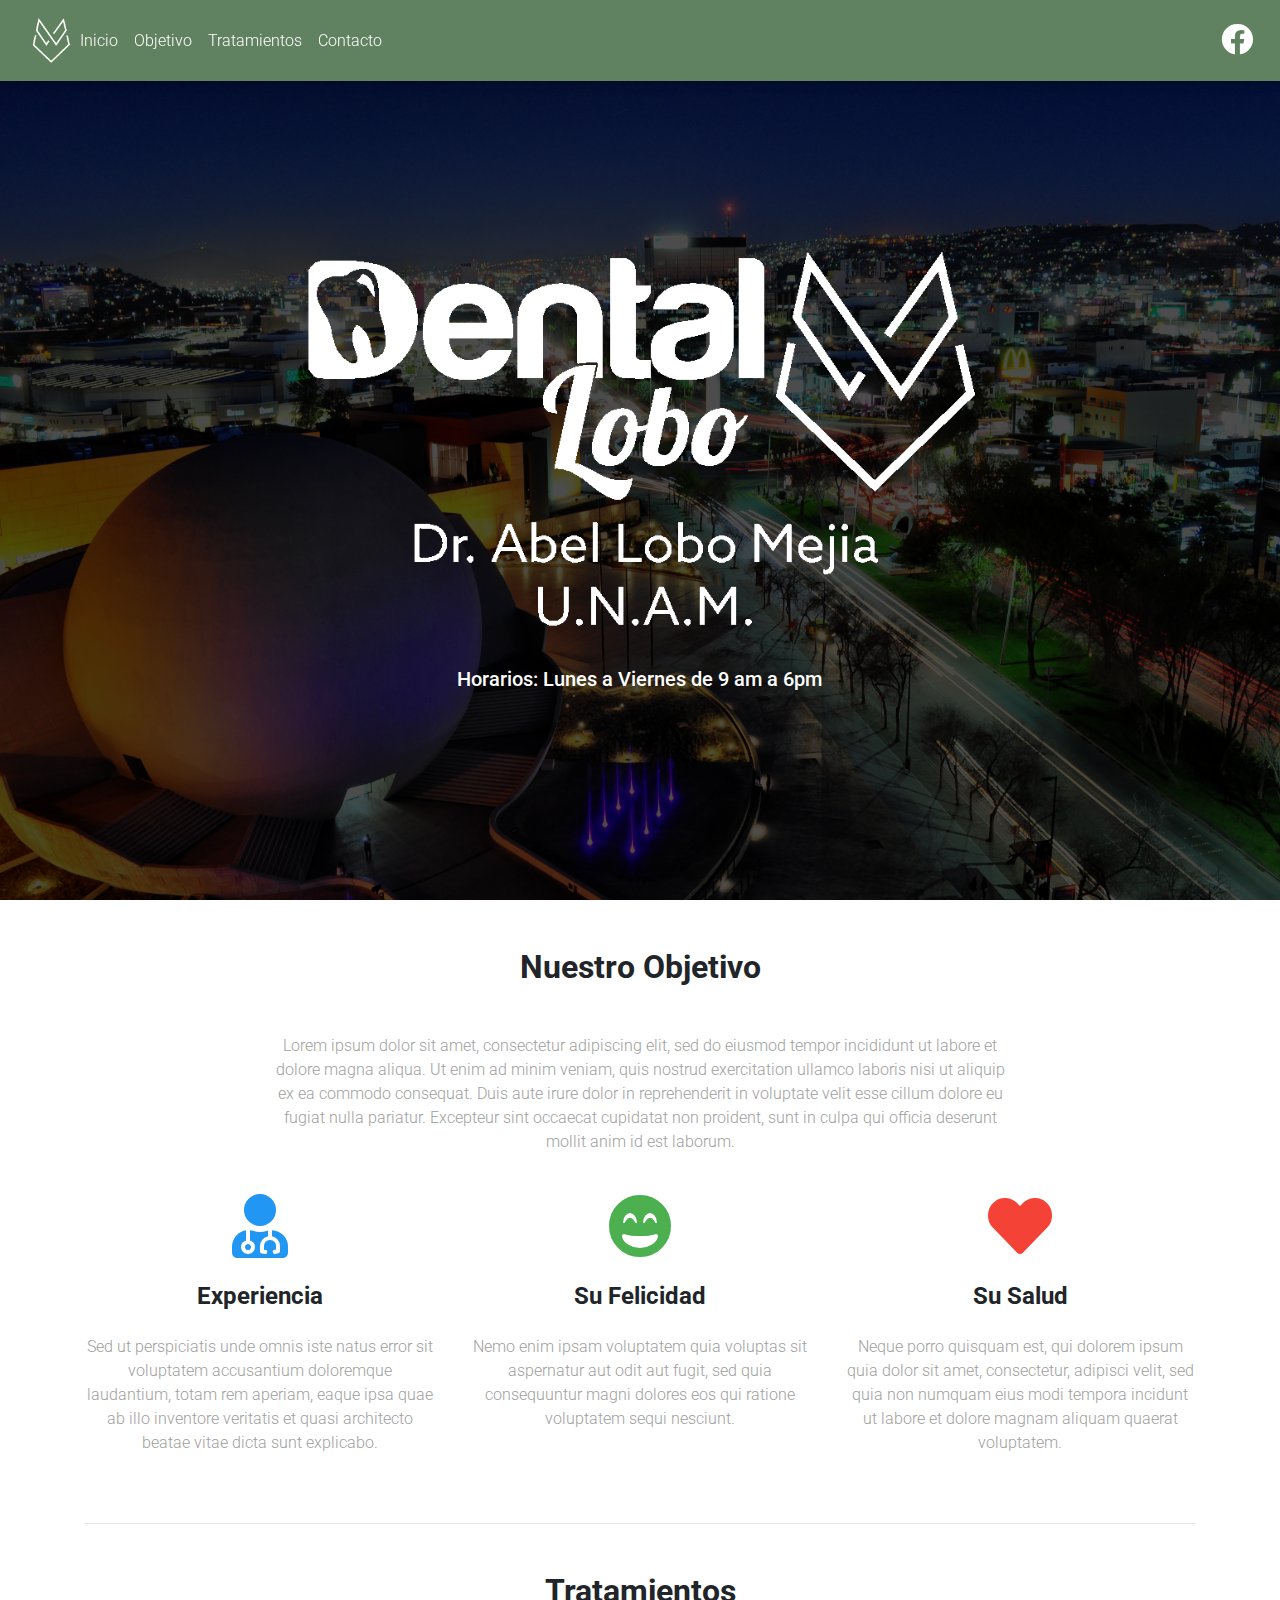
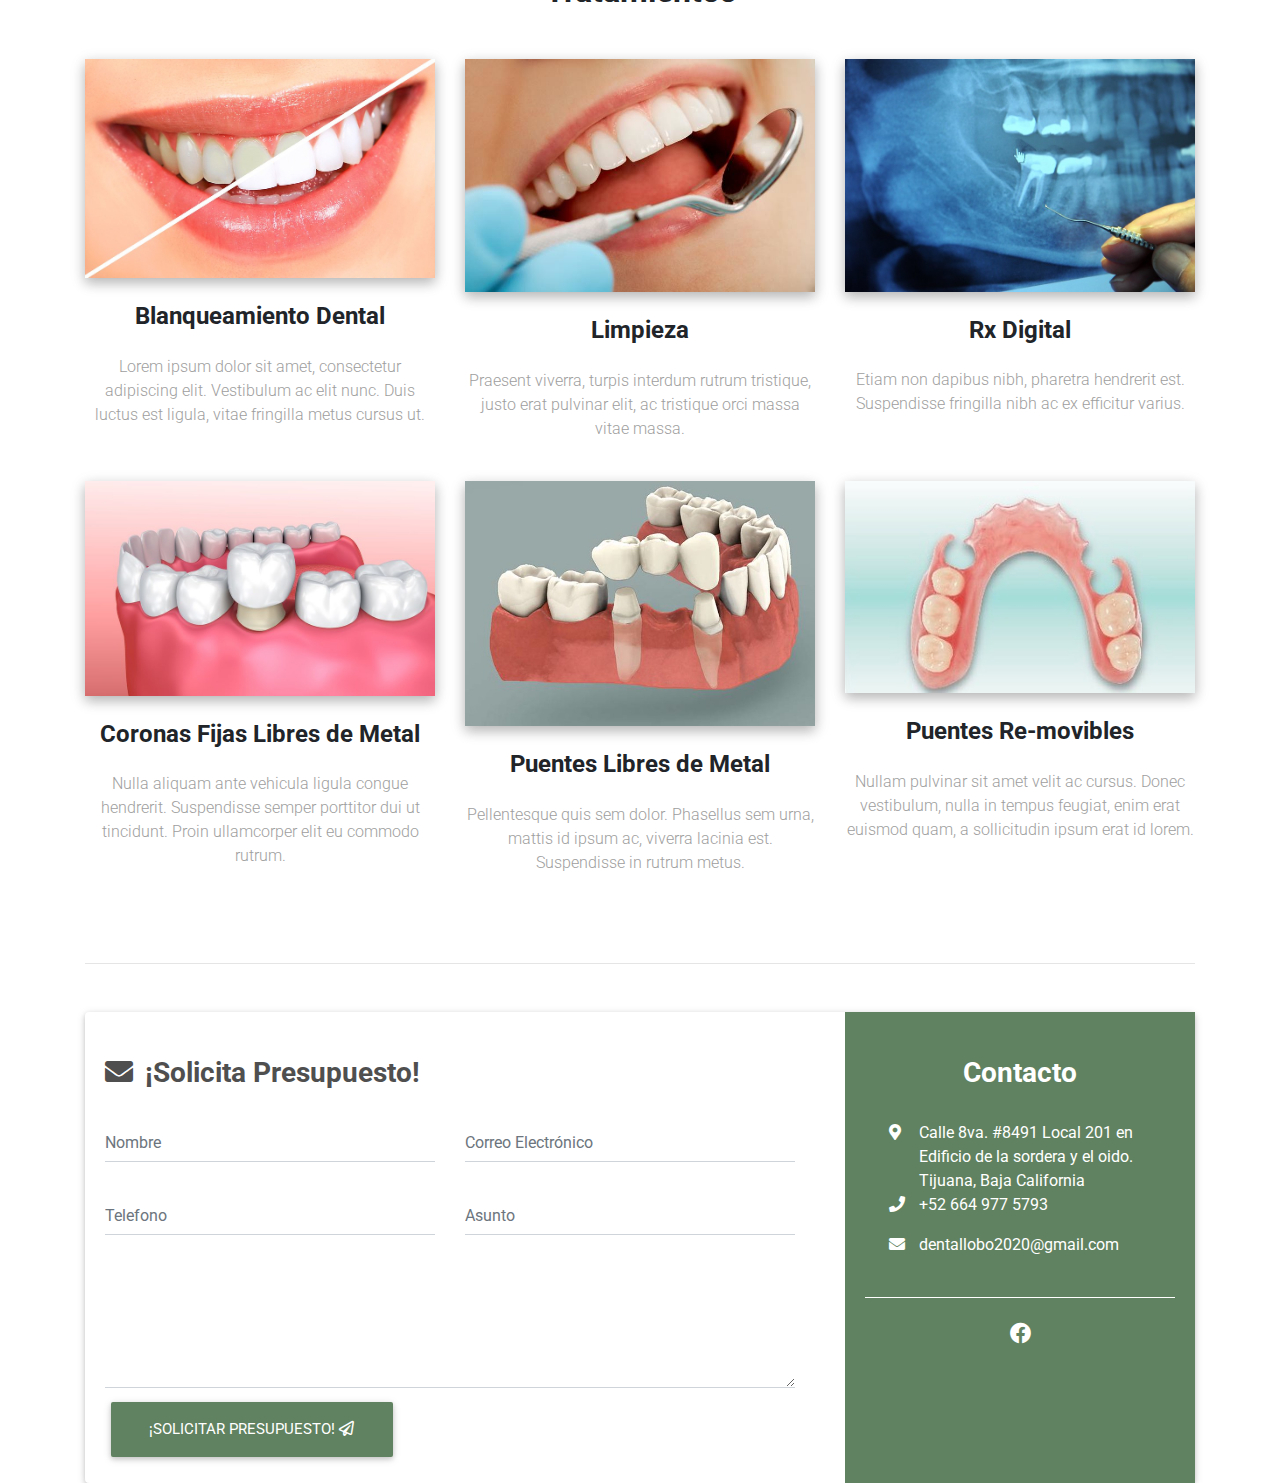
<file: index.html>
<!DOCTYPE html>
<html lang="en">
<head>
  <meta charset="UTF-8">
  <meta name="viewport" content="width=device-width, initial-scale=1, shrink-to-fit=no">
  <meta http-equiv="x-ua-compatible" content="ie=edge">
  <title>Dental Lobo</title>
  <link rel="stylesheet" href="https://use.fontawesome.com/releases/v5.11.2/css/all.css">
  <link rel="stylesheet" href="https://fonts.googleapis.com/css?family=Roboto:300,400,500,700&display=swap">
  <link rel="stylesheet" href="css/bootstrap.min.css">
  <link rel="stylesheet" href="css/mdb.min.css">
  <link rel="stylesheet" href="css/style.css">
  <script src="https://ajax.googleapis.com/ajax/libs/jquery/3.4.1/jquery.min.js"></script>
  <script src="https://cdnjs.cloudflare.com/ajax/libs/popper.js/1.16.0/umd/popper.min.js"></script>
  <script src="https://maxcdn.bootstrapcdn.com/bootstrap/4.4.1/js/bootstrap.min.js"></script>
  <link rel="icon" type="image/png" href="./img/D.png">
</head>

<body>
  <header>
  <!-- Navbar -->
  <!-- style="background-color: #618260;" -->
    <nav class="navbar navbar-expand-lg navbar-dark fixed-top scrolling-navbar" style="background-color: #618260;" >
      <a class="navbar-brand" href="/">
        <img id="navbar-logo" src="img/wolf.png">
      </a>
      <button class="navbar-toggler" type="button" data-toggle="collapse" data-target="#collapsibleNavbar">
        <span class="navbar-toggler-icon"></span>
      </button>
      <div class="collapse navbar-collapse" id="collapsibleNavbar">
        <ul class="navbar-nav mr-auto">
          <li class="nav-item">
            <a class="nav-link" href="#intro">Inicio
            </a>
          </li>
          <li class="nav-item">
            <a class="nav-link" href="#customer">Objetivo</a>
          </li>
          <li class="nav-item">
            <a class="nav-link" href="#services">Tratamientos</a>
          </li>
          <li class="nav-item">
            <a class="nav-link" href="#contact">Contacto</a>
          </li>
        </ul>
        <ul class="navbar-nav ml-auto nav-flex-icons">
          <li class="nav-item">
            <a class="nav-link waves-effect waves-light">
              <i class="fab fa-facebook fa-2x"></i>
            </a>
          </li>
        </ul>
      </div>
    </nav>
  <!-- End of Navbar -->
  <!-- Background Image -->
    <div id="intro" class="view">
      <div class="mask rgba-black-strong">
        <div class="container-fluid d-flex align-items-center justify-content-center h-100">
          <div class="row d-felx justify-content-center text-center">
            <div class="col-md-10">
              <img src="img/Logo-white.png" class="img-fluid">
              <!-- <button type="button" href="#contact" class="btn btn-outline-white">
                  Contact Us
                  <i class="fas fa-book ml-2"></i>
              </button> -->
              <p class="h5 text-center white-text">
                Horarios: Lunes a Viernes de 9 am a 6pm
              </p>
            </div>
          </div>
        </div>
      </div>
    </div>
    <div id="customer"></div>
    <!-- End of Background Image -->
  </header>
  <main class="mt-5">
  <!-- Goals -->
  <div class="container">
    <section class="text-center">
      <h2 class="mb-5 font-weight-bold">Nuestro Objetivo</h2>
      <div class="row d-flex justify-content-center mb-4">
        <div class="col-md-8">
          <p class="grey-text">
            Lorem ipsum dolor sit amet, consectetur adipiscing elit, sed do eiusmod tempor incididunt ut labore et dolore magna aliqua. Ut enim ad minim veniam, 
            quis nostrud exercitation ullamco laboris nisi ut aliquip ex ea commodo consequat. Duis aute irure dolor in reprehenderit in voluptate velit esse cillum 
            dolore eu fugiat nulla pariatur. Excepteur sint occaecat cupidatat non proident, sunt in culpa qui officia deserunt mollit anim id est laborum.
          </p>
        </div>
      </div>
      <div class="row">
        <div class="col-md-4 mb-1">
          <i class="fas fa-user-md fa-4x blue-text"></i>
          <h4 class="my-4 font-weight-bold">Experiencia</h4>
          <p class="grey-text">
            Sed ut perspiciatis unde omnis iste natus error sit voluptatem accusantium doloremque laudantium, totam rem aperiam, 
            eaque ipsa quae ab illo inventore veritatis et quasi architecto beatae vitae dicta sunt explicabo. 
          </p>
        </div>
        <div class="col-md-4 mb-1">
          <i class="fas fa-grin-beam fa-4x green-text"></i>
          <h4 class="my-4 font-weight-bold">Su Felicidad</h4>
          <p class="grey-text">
            Nemo enim ipsam voluptatem quia voluptas sit aspernatur aut odit aut fugit, sed quia consequuntur magni 
            dolores eos qui ratione voluptatem sequi nesciunt. 
          </p>
        </div>
        <div class="col-md-4 mb-1">
          <i class="fas fa-heart fa-4x red-text"></i>
          <h4 class="my-4 font-weight-bold">Su Salud</h4>
          <p class="grey-text">
            Neque porro quisquam est, qui dolorem ipsum quia dolor sit amet, consectetur, adipisci velit, sed quia non 
            numquam eius modi tempora incidunt ut labore et dolore magnam aliquam quaerat voluptatem.
          </p>
        </div>
      </div>
    </section>
    <div id="services"></div>
    <!-- End of Goals -->
    <hr class="my-5">
    <!-- Services -->
    <section class="text-center">
      <h2 class="mb-5 font-weight-bold">Tratamientos</h2>
      <div class="row">
        <div class="col-lg-4 col-md-12 mb-4">
          <div class="view overlay z-depth-1-half">
            <img src="./img/whitening.jpg" class="img-fluid" alt="">
            <a href="https://www.facebook.com/pg/DrAbelLobo/services/?ref=page_internal">
              <div class="mask rgba-black-slight"></div>
            </a>
          </div>
          <h4 class="my-4 font-weight-bold">Blanqueamiento Dental</h4>
          <p class="grey-text">
            Lorem ipsum dolor sit amet, consectetur adipiscing elit. Vestibulum ac elit nunc. 
            Duis luctus est ligula, vitae fringilla metus cursus ut.
          </p>
        </div>
        <div class="col-lg-4 col-md-6 mb-4">
          <div class="view overlay z-depth-1-half">
            <img src="./img/smile.jpg" class="img-fluid">
            <a href="https://www.facebook.com/pg/DrAbelLobo/services/?ref=page_internal">
              <div class="mask rgba-black-slight"></div>
            </a>
          </div>
          <h4 class="my-4 font-weight-bold">Limpieza</h4>
          <p class="grey-text">
            Praesent viverra, turpis interdum rutrum tristique, justo erat pulvinar elit, ac tristique orci massa vitae massa. 
          </p>
        </div>
        <div class="col-lg-4 col-md-6 mb-4">
          <div class="view overlay z-depth-1-half">
            <img src="./img/xray.jpg" class="img-fluid">
            <a href="https://www.facebook.com/pg/DrAbelLobo/services/?ref=page_internal">
              <div class="mask rgba-black-slight"></div>
            </a>
          </div>
          <h4 class="my-4 font-weight-bold">Rx Digital</h4>
          <p class="grey-text">
            Etiam non dapibus nibh, pharetra hendrerit est. Suspendisse fringilla nibh ac ex efficitur varius.
          </p>
        </div>
      </div>
      <div class="row">
        <div class="col-lg-4 col-md-12 mb-4">
          <div class="view overlay z-depth-1-half">
            <img src="./img/crown.jpg" class="img-fluid" alt="">
            <a href="https://www.facebook.com/pg/DrAbelLobo/services/?ref=page_internal">
              <div class="mask rgba-black-slight"></div>
            </a>
          </div>
          <h4 class="my-4 font-weight-bold">Coronas Fijas Libres de Metal</h4>
          <p class="grey-text">
            Nulla aliquam ante vehicula ligula congue hendrerit. Suspendisse semper porttitor dui ut tincidunt. 
            Proin ullamcorper elit eu commodo rutrum.
          </p>
        </div>
        <div class="col-lg-4 col-md-6 mb-4">
          <div class="view overlay z-depth-1-half">
            <img src="./img/bridge2.jpg" class="img-fluid">
            <a href="https://www.facebook.com/pg/DrAbelLobo/services/?ref=page_internal">
              <div class="mask rgba-black-slight"></div>
            </a>
          </div>
          <h4 class="my-4 font-weight-bold">Puentes Libres de Metal</h4>
          <p class="grey-text">
            Pellentesque quis sem dolor. Phasellus sem urna, mattis id ipsum ac, viverra lacinia est. 
            Suspendisse in rutrum metus.
          </p>
        </div>
        <div class="col-lg-4 col-md-6 mb-4">
          <div class="view overlay z-depth-1-half">
            <img src="./img/bridge.jpg" class="img-fluid">
            <a href="https://www.facebook.com/pg/DrAbelLobo/services/?ref=page_internal">
              <div class="mask rgba-black-slight"></div>
            </a>
          </div>
          <h4 class="my-4 font-weight-bold">Puentes Re-movibles</h4>
          <p class="grey-text">
            Nullam pulvinar sit amet velit ac cursus. Donec vestibulum, nulla in tempus feugiat, enim erat 
            euismod quam, a sollicitudin ipsum erat id lorem.
          </p>
        </div>
      </div>
    </section>
    <hr class="my-5">
    <!-- End of Services -->
    <section id="contact" class="mb-4">
    </section>
  </main>
  <footer>
  <!-- Contact Form -->
  <div class="container my-5">
    <section id="contact" class="contact-section dark-grey-text mb-5">
      <div class="card">
        <div class="row">
          <div class="col-lg-8">
            <form action="https://formspree.io/dp_709@hotmail.com" method="POST">
              <div class="card-body form">
                <h3 class="font-weight-bold dark-grey-text mt-4"><i class="fas fa-envelope pr-2 mr-1"></i>¡Solicita Presupuesto!</h3>
                <div class="row">
                  <div class="col-md-6">
                    <div class="md-form mb-0">
                      <input 
                      type="text" 
                      id="form-contact-name" 
                      class="form-control" 
                      name="name" 
                      placeholder="Nombre"
                      required
                      >
                    </div>
                  </div>
                  <div class="col-md-6">
                    <div class="md-form mb-0">
                      <input 
                      type="email" 
                      id="form-contact-email" 
                      class="form-control" 
                      name="email" 
                      placeholder="Correo Electrónico"
                      required
                      >
                    </div>
                  </div>
                </div>
                <div class="row">
                  <div class="col-md-6">
                    <div class="md-form mb-0">
                      <input 
                      type="tel" 
                      id="form-contact-phone" 
                      class="form-control" 
                      name="telephone" 
                      placeholder="Telefono">
                    </div>
                  </div>
                  <div class="col-md-6">
                    <div class="md-form mb-0">
                      <input 
                      type="text" 
                      id="form-subject" 
                      class="form-control" 
                      name="subject" 
                      placeholder="Asunto"
                      required
                      >
                    </div>
                  </div>
                </div>
                <div class="row">
                  <div class="col-md-12">
                    <div class="md-form mb-0">
                      <textarea 
                      id="form-contact-message" 
                      class="form-control md-textarea" 
                      rows="3" name="message" 
                      placeholder="Mensaje"
                      required
                      >
                    </textarea>
                    <button class="btn btn-lg text-white" type="submit" style="background-color: #618260;" >
                      ¡Solicitar Presupuesto!
                      <i class="far fa-paper-plane"></i>
                    </button>
                  </div>
                </div>
              </div>
            </div>
          </form>
        </div>
        <div class="col-lg-4">
          <div class="card-body contact text-center h-100 white-text" style="background-color: #618260;" >
            <h3 class="font-weight-bold my-4 pb-2">Contacto</h3>
            <ul class="text-lg-left list-unstyled ml-4">
              <li class="row">
                <p class="col-lg-1">
                  <i class="fas fa-map-marker-alt pr-2"></i>
                </p>
                <a class="col-lg white-text" href="https://www.google.com/maps/place/Calle+8+8491,+Zonaeste,+22000+Tijuana,+B.C.,+Mexico/@32.5280227,-117.0344555,17z/data=!3m1!4b1!4m8!1m2!2m1!1sCalle+8va.+%238491+Local+201+Tijuana,+Baja+California!3m4!1s0x80d948532cd12d17:0xd7347495e7b1ca0a!8m2!3d32.5280227!4d-117.0322615">
                  Calle 8va. #8491 Local 201 en Edificio de la sordera y el oido. Tijuana, Baja California
                </a>
              </li>
              <li class="row">
                <p class="col-lg-1">
                  <i class="fas fa-phone pr-2"></i>
                </p>
                <a href="tel:+526649775793" class="col-lg white-text">
                  +52 664 977 5793
                </a>
              </li>
              <li class="row">
                <p class="col-lg-1">
                  <i class="fas fa-envelope pr-2"></i>
                </p>
                <a href="mailto:dentallobo2020@gmail.com" class="col-lg white-text">
                  dentallobo2020@gmail.com
                </a>
              </li>
            </ul>
            <hr class="hr-light my-4">
            <ul class="list-inline text-center list-unstyled">
              <li class="list-inline-item">
                <a class="p-2 fa-lg tw-ic">
                  <i class="fab fa-facebook"></i>
                </a>
              </li>
            </ul>
          </div>
        </div>
      </div>
    </div>
  </section>
  </div>
<!-- End of Contact Form -->
</footer>

</body>

</html>
</file>
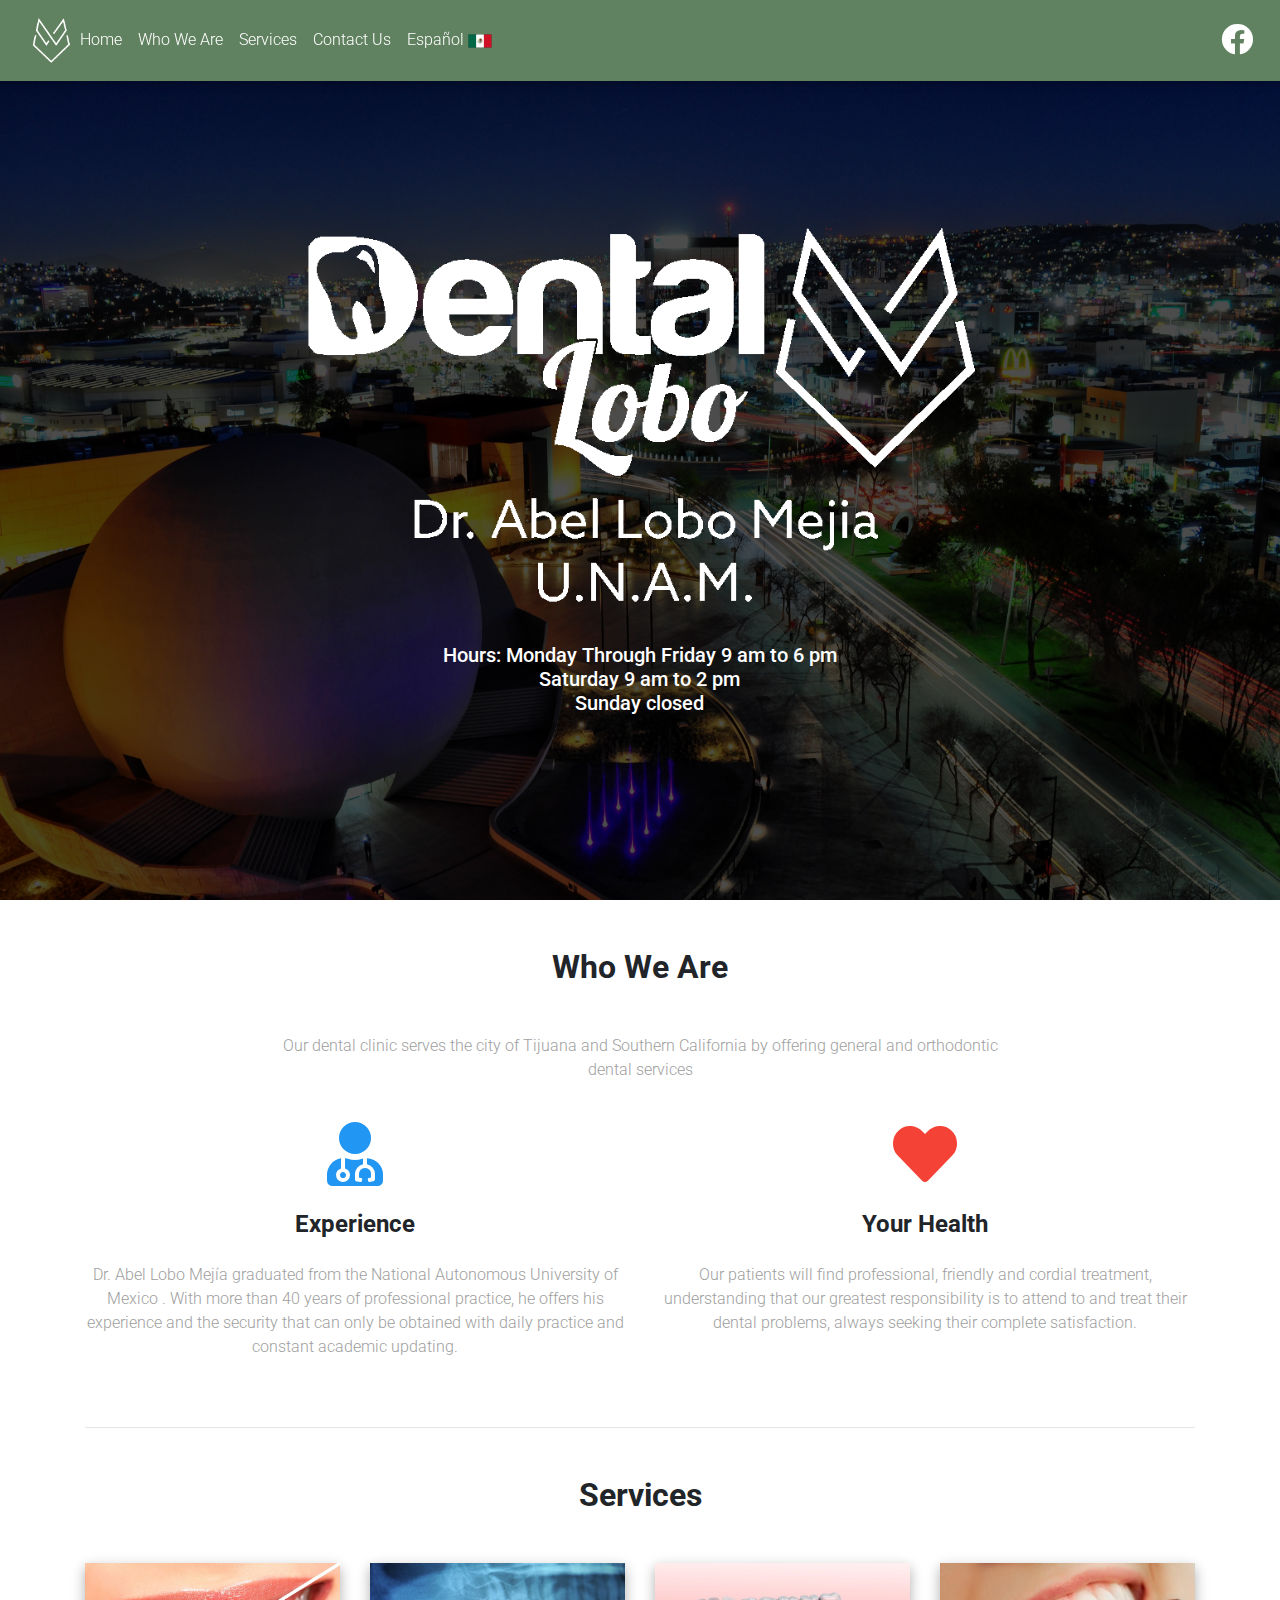
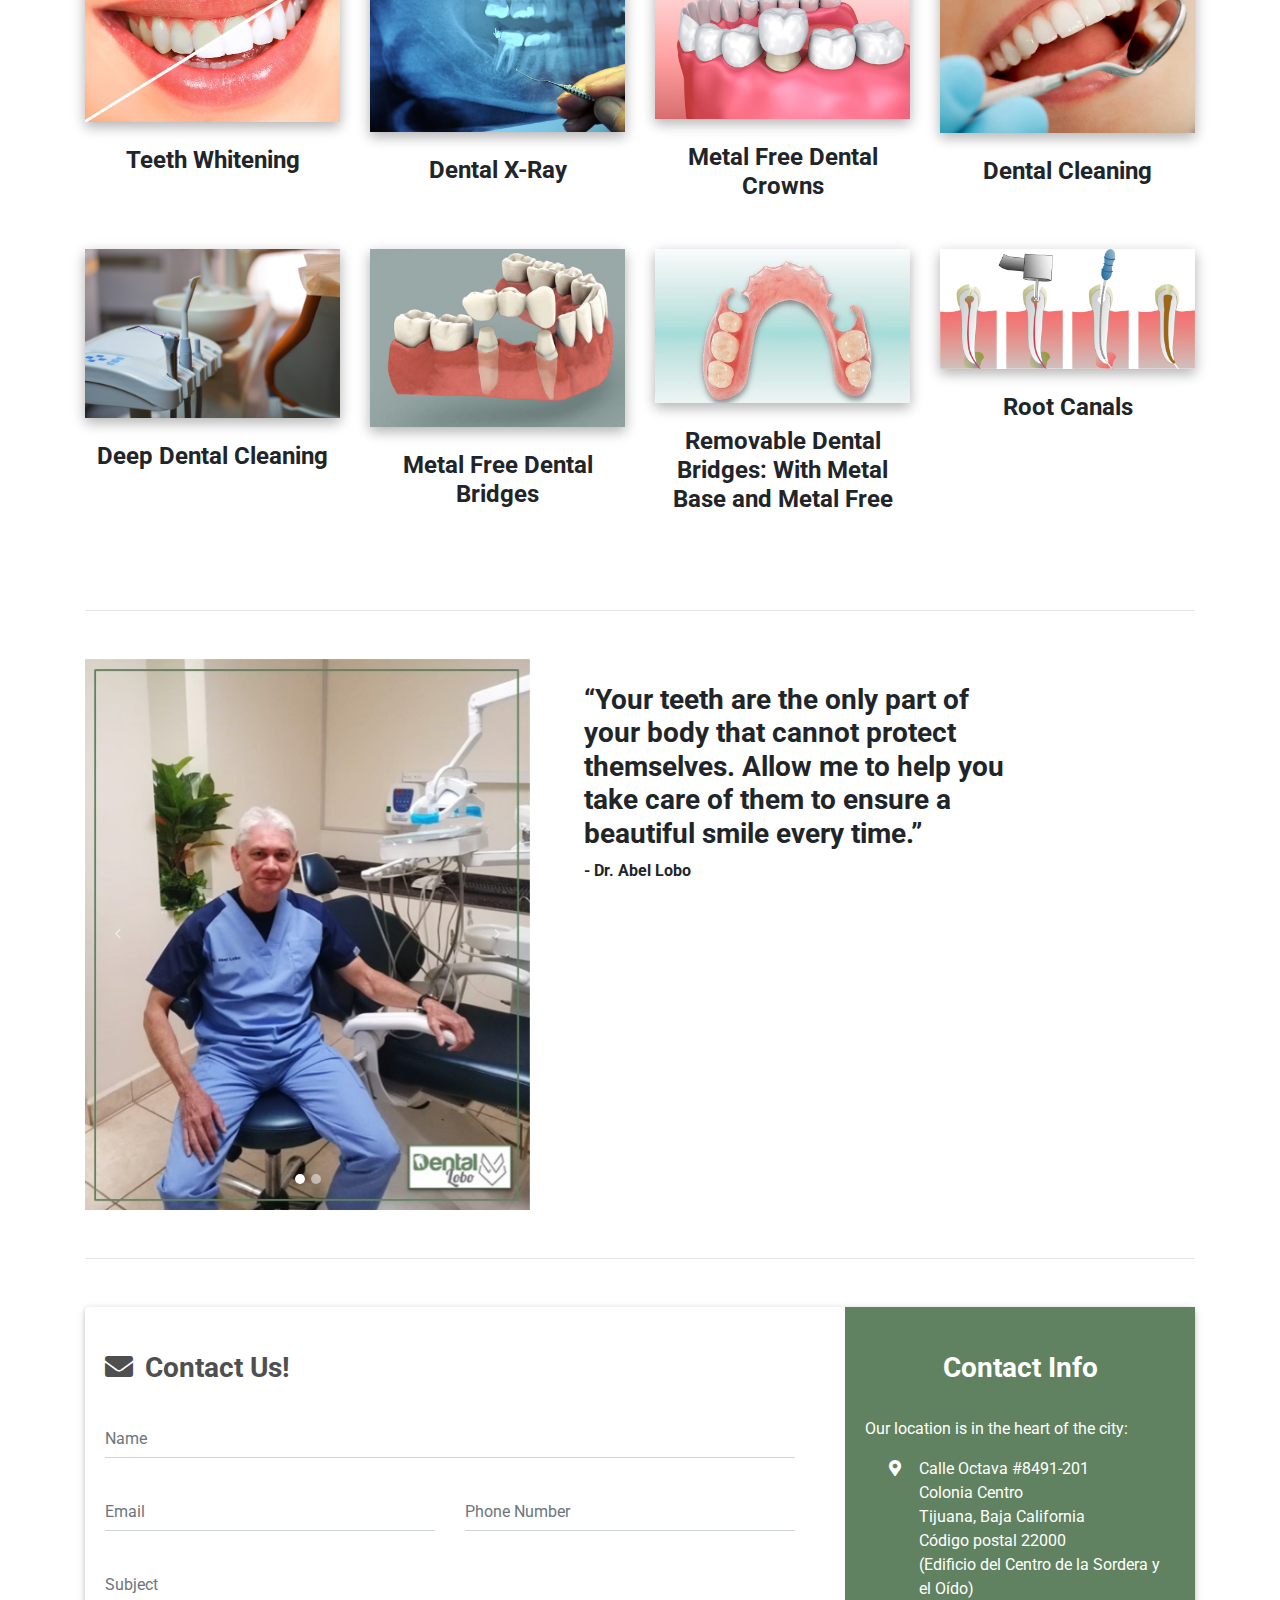
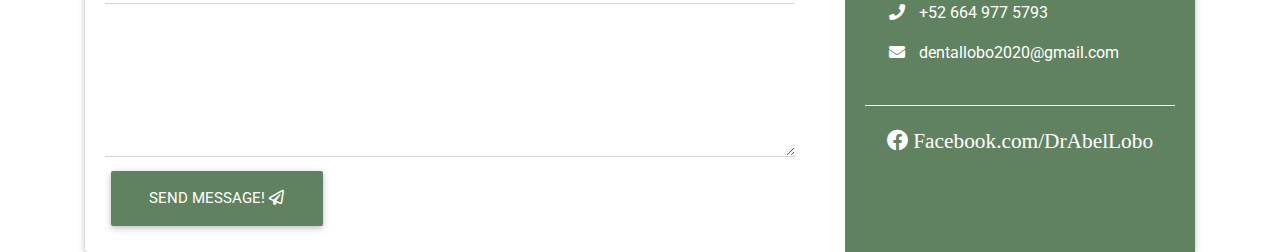
<file: eng.html>
<!DOCTYPE html>
<html lang="en">
<head>
  <meta charset="UTF-8">
  <meta name="viewport" content="width=device-width, initial-scale=1, shrink-to-fit=no">
  <meta http-equiv="x-ua-compatible" content="ie=edge">
  <title>Dental Lobo</title>
  <link rel="stylesheet" href="https://use.fontawesome.com/releases/v5.11.2/css/all.css">
  <link rel="stylesheet" href="https://fonts.googleapis.com/css?family=Roboto:300,400,500,700&display=swap">
  <link rel="stylesheet" href="css/bootstrap.min.css">
  <link rel="stylesheet" href="css/mdb.min.css">
  <link rel="stylesheet" href="css/style.css">
  <script src="https://ajax.googleapis.com/ajax/libs/jquery/3.4.1/jquery.min.js"></script>
  <script src="https://cdnjs.cloudflare.com/ajax/libs/popper.js/1.16.0/umd/popper.min.js"></script>
  <script src="https://maxcdn.bootstrapcdn.com/bootstrap/4.4.1/js/bootstrap.min.js"></script>
  <link rel="icon" type="image/png" href="./img/D.png">
</head>

<body>
  <header>
  <!-- Navbar -->
  <!-- style="background-color: #618260;" -->
    <nav class="navbar navbar-expand-lg navbar-dark fixed-top scrolling-navbar" style="background-color: #618260;" >
      <a class="navbar-brand" href="/">
        <img id="navbar-logo" src="img/wolf.png">
      </a>
      <button class="navbar-toggler" type="button" data-toggle="collapse" data-target="#collapsibleNavbar">
        <span class="navbar-toggler-icon"></span>
      </button>
      <div class="collapse navbar-collapse" id="collapsibleNavbar">
        <ul class="navbar-nav mr-auto">
          <li class="nav-item">
            <a class="nav-link" href="#intro">Home
            </a>
          </li>
          <li class="nav-item">
            <a class="nav-link" href="#customer">Who We Are</a>
          </li>
          <li class="nav-item">
            <a class="nav-link" href="#services">Services</a>
          </li>
          <li class="nav-item">
            <a class="nav-link" href="#contact">Contact Us</a>
          </li>
          <li class="nav-item">
            <a class="nav-link" href="/home.html">
              Español
              <img  src="img/mx-small.png">
            </a>
          </li>
        </ul>
        <ul class="navbar-nav ml-auto nav-flex-icons">
          <li class="nav-item">
            <a href="https://www.facebook.com/DrAbelLobo" target="_blank" class="nav-link waves-effect waves-light">
              <i class="fab fa-facebook fa-2x"></i>
            </a>
          </li>
        </ul>
      </div>
    </nav>
  <!-- End of Navbar -->
  <!-- Background Image -->
    <div id="intro" class="view">
      <div class="mask rgba-black-strong">
        <div class="container-fluid d-flex align-items-center justify-content-center h-100">
          <div class="row d-felx justify-content-center text-center">
            <div class="col-md-10">
              <img src="img/Logo-white.png" class="img-fluid">
              <!-- <button type="button" href="#contact" class="btn btn-outline-white">
                  Contact Us
                  <i class="fas fa-book ml-2"></i>
              </button> -->
              <p class="h5 text-center white-text">
                Hours: Monday Through Friday 9 am to 6 pm<br/>
                Saturday 9 am to 2 pm<br/>
                Sunday closed 
              </p>
            </div>
          </div>
        </div>
      </div>
    </div>
    <div id="customer"></div>
    <!-- End of Background Image -->
  </header>
  <main class="mt-5">
  <!-- Goals -->
  <div class="container">
    <section class="text-center">
      <h2 class="mb-5 font-weight-bold">Who We Are</h2>
      <div class="row d-flex justify-content-center mb-4">
        <div class="col-md-8">
          <p class="grey-text">
            Our dental clinic serves the city of Tijuana and Southern California by offering general and orthodontic dental services
          </p>
        </div>
      </div>
      <div class="row">
        <div class="col-md-6 mb-1">
          <i class="fas fa-user-md fa-4x blue-text"></i>
          <h4 class="my-4 font-weight-bold">Experience</h4>
          <p class="grey-text">
            Dr. Abel Lobo Mejía graduated from the National Autonomous University of Mexico . 
            With more than 40 years of professional practice, he offers his experience and the security that can only be obtained with daily practice and constant academic updating.
          </p>
        </div>
        <div class="col-md-6 mb-1">
          <i class="fas fa-heart fa-4x red-text"></i>
          <h4 class="my-4 font-weight-bold">Your Health</h4>
          <p class="grey-text">
            Our patients will find professional, friendly and cordial treatment, understanding that our greatest
            responsibility is to attend to and treat their dental problems, always seeking their complete satisfaction.
          </p>
        </div>
      </div>
    </section>
    <div id="services"></div>
    <!-- End of Goals -->
    <hr class="my-5">
    <!-- Services -->
    <section class="text-center">
      <h2 class="mb-5 font-weight-bold">Services</h2>
      <div class="row">
        <div class="col-lg-3 col-md-12 mb-4">
          <div class="view overlay z-depth-1-half">
            <img src="./img/whitening.jpg" class="img-fluid" alt="">
            <a href="https://www.facebook.com/pg/DrAbelLobo/services/?ref=page_internal">
              <div class="mask rgba-black-slight"></div>
            </a>
          </div>
          <h4 class="my-4 font-weight-bold">Teeth Whitening</h4>
        </div>
        <div class="col-lg-3 col-md-6 mb-4">
          <div class="view overlay z-depth-1-half">
            <img src="./img/xray.jpg" class="img-fluid">
            <a href="https://www.facebook.com/pg/DrAbelLobo/services/?ref=page_internal">
              <div class="mask rgba-black-slight"></div>
            </a>
          </div>
          <h4 class="my-4 font-weight-bold">Dental X-Ray</h4>
        </div>
        <div class="col-lg-3 col-md-12 mb-4">
          <div class="view overlay z-depth-1-half">
            <img src="./img/crown.jpg" class="img-fluid" alt="">
            <a href="https://www.facebook.com/pg/DrAbelLobo/services/?ref=page_internal">
              <div class="mask rgba-black-slight"></div>
            </a>
          </div>
          <h4 class="my-4 font-weight-bold">Metal Free Dental Crowns</h4>
        </div>
        <div class="col-lg-3 col-md-6 mb-4">
          <div class="view overlay z-depth-1-half">
            <img src="./img/smile.jpg" class="img-fluid">
            <a href="https://www.facebook.com/pg/DrAbelLobo/services/?ref=page_internal">
              <div class="mask rgba-black-slight"></div>
            </a>
          </div>
          <h4 class="my-4 font-weight-bold">Dental Cleaning</h4>
        </div>
      </div>
      <div class="row">
        <div class="col-lg-3 col-md-6 mb-4">
          <div class="view overlay z-depth-1-half">
            <img src="./img/dentist.jpg" class="img-fluid">
            <a href="https://www.facebook.com/pg/DrAbelLobo/services/?ref=page_internal">
              <div class="mask rgba-black-slight"></div>
            </a>
          </div>
          <h4 class="my-4 font-weight-bold">Deep Dental Cleaning</h4>
        </div>
        <div class="col-lg-3 col-md-6 mb-4">
          <div class="view overlay z-depth-1-half">
            <img src="./img/bridge2.jpg" class="img-fluid">
            <a href="https://www.facebook.com/pg/DrAbelLobo/services/?ref=page_internal">
              <div class="mask rgba-black-slight"></div>
            </a>
          </div>
          <h4 class="my-4 font-weight-bold">Metal Free Dental Bridges</h4>
        </div>
        <div class="col-lg-3 col-md-6 mb-4">
          <div class="view overlay z-depth-1-half">
            <img src="./img/bridge.jpg" class="img-fluid">
            <a href="https://www.facebook.com/pg/DrAbelLobo/services/?ref=page_internal">
              <div class="mask rgba-black-slight"></div>
            </a>
          </div>
          <h4 class="my-4 font-weight-bold">Removable Dental Bridges: With Metal Base and Metal Free</h4>
        </div>
        <div class="col-lg-3 col-md-6 mb-4">
          <div class="view overlay z-depth-1-half">
            <img src="./img/Root_Canal_Illustration.png" class="img-fluid">
            <a href="https://www.facebook.com/pg/DrAbelLobo/services/?ref=page_internal">
              <div class="mask rgba-black-slight"></div>
            </a>
          </div>
          <h4 class="my-4 font-weight-bold">Root Canals</h4>
        </div>
      </div>
    </section>
    <hr class="my-5">
    <!-- End of Services -->
    <section class="mb-4">
    <!-- Doctor Image -->
    <div>
      <div class="row">
        <div class="col-lg-5 col-md-12 mr-4 align-items-center">
          <div id="carousel-example-1z" class="carousel slide carousel-fade" data-ride="carousel">
            <ol class="carousel-indicators">
              <li data-target="#carousel-example-1z" data-slide-to="0" class="active"></li>
              <li data-target="#carousel-example-1z" data-slide-to="1"></li>
            </ol>
            <div class="carousel-inner" role="listbox">
              <!--First slide-->
              <div class="carousel-item active">
                <img class="d-block w-100" src="/img/pic1.jpg"
                  alt="First slide">
              </div>
              <!--/First slide-->
              <!--Second slide-->
              <div class="carousel-item">
                <img class="d-block w-100" src="/img/chair2.jpg"
                  alt="Second slide">
              </div>
              <!--/Second slide-->
            </div>
            <!--Controls-->
            <a class="carousel-control-prev" href="#carousel-example-1z" role="button" data-slide="prev">
              <span class="carousel-control-prev-icon" aria-hidden="true"></span>
              <span class="sr-only">Previous</span>
            </a>
            <a class="carousel-control-next" href="#carousel-example-1z" role="button" data-slide="next">
              <span class="carousel-control-next-icon" aria-hidden="true"></span>
              <span class="sr-only">Next</span>
            </a>
            <!--/.Controls-->
          </div>
          <!-- End of Carousel -->
        </div>
        <div class="col-lg-5 mt-4">
          <h3 class="font-weight-bold">
            “Your teeth are the only part of your body that cannot protect themselves. Allow me to help you take care of them to ensure a beautiful smile every time.”
          </h3>
          <p class="font-weight-bold">
            - Dr. Abel Lobo
          </p>
        </div>
      </div>
    </div>
    <!-- End of Doctor Image -->
    <hr class="my-5">
    </section>
  </main>
  <footer>
  <!-- Contact Form -->
  <div id="contact" class="container my-5">
    <section id="contact" class="contact-section dark-grey-text mb-5">
      <div class="card">
        <div class="row">
          <div class="col-lg-8">
            <form action="https://formspree.io/dentallobo2020@gmail.com" method="POST">
              <div class="card-body form">
                <h3 class="font-weight-bold dark-grey-text mt-4"><i class="fas fa-envelope pr-2 mr-1"></i>Contact Us!</h3>
                <div class="row">
                  <div class="col-md-12">
                    <div class="md-form mb-0">
                      <input 
                      type="text" 
                      id="form-contact-name" 
                      class="form-control" 
                      name="name" 
                      placeholder="Name"
                      required
                      >
                    </div>
                  </div>
                </div>
                <div class="row">
                  <div class="col-md-6">
                    <div class="md-form mb-0">
                      <input 
                      type="email" 
                      id="form-contact-email" 
                      class="form-control" 
                      name="email" 
                      placeholder="Email"
                      required
                      >
                    </div>
                  </div>
                  <div class="col-md-6">
                    <div class="md-form mb-0">
                      <input 
                      type="tel" 
                      id="form-contact-phone" 
                      class="form-control" 
                      name="telephone" 
                      placeholder="Phone Number">
                    </div>
                  </div>
                </div>
                <div class="row">
                  <div class="col-md-12">
                    <div class="md-form mb-0">
                      <input 
                      type="text" 
                      id="form-subject" 
                      class="form-control" 
                      name="subject" 
                      placeholder="Subject"
                      required
                      >
                    </div>
                  </div>
                </div>
                <div class="row">
                  <div class="col-md-12">
                    <div class="md-form mb-0">
                      <textarea 
                      id="form-contact-message" 
                      class="form-control md-textarea" 
                      rows="3" name="message" 
                      placeholder="Message"
                      required
                      >
                    </textarea>
                    <button class="btn btn-lg text-white" type="submit" style="background-color: #618260;" >
                      Send Message!
                      <i class="far fa-paper-plane"></i>
                    </button>
                  </div>
                </div>
              </div>
            </div>
          </form>
        </div>
        <div class="col-lg-4">
          <div class="card-body contact text-center h-100 white-text" style="background-color: #618260;" >
            <h3 class="font-weight-bold my-4 pb-2">Contact Info</h3>
            <p align="left">Our location is in the heart of the city:</p>
            <ul class="text-lg-left list-unstyled ml-4">
              <li class="row">
                <p class="col-lg-1">
                  <i class="fas fa-map-marker-alt pr-2"></i>
                </p>
                <a class="col-lg white-text" href="https://www.google.com/maps/place/Calle+8+8491,+Zonaeste,+22000+Tijuana,+B.C.,+Mexico/@32.5280227,-117.0344555,17z/data=!3m1!4b1!4m8!1m2!2m1!1sCalle+8va.+%238491+Local+201+Tijuana,+Baja+California!3m4!1s0x80d948532cd12d17:0xd7347495e7b1ca0a!8m2!3d32.5280227!4d-117.0322615">
                  Calle Octava #8491-201<br/>
                  Colonia Centro<br/>
                  Tijuana, Baja California<br/>
                  Código postal 22000<br/>
                  (Edificio del Centro de la Sordera y el Oído)
                </a>
              </li>
              <li class="row">
                <p class="col-lg-1">
                  <i class="fas fa-phone pr-2"></i>
                </p>
                <a href="tel:+526649775793" class="col-lg white-text">
                  +52 664 977 5793
                </a>
              </li>
              <li class="row">
                <p class="col-lg-1">
                  <i class="fas fa-envelope pr-2"></i>
                </p>
                <a href="mailto:dentallobo2020@gmail.com" class="col-lg white-text">
                  dentallobo2020@gmail.com
                </a>
              </li>
            </ul>
            <hr class="hr-light my-4">
            <ul class="list-inline text-center list-unstyled">
              <li class="list-inline-item">
                <a href="https://www.facebook.com/DrAbelLobo" target="_blank" class="p-2 fa-lg tw-ic white-text">
                  <i class="fab fa-facebook"> Facebook.com/DrAbelLobo</i>
                </a>
              </li>
            </ul>
          </div>
        </div>
      </div>
    </div>
  </section>
  </div>
<!-- End of Contact Form -->
</footer>

</body>

</html>
</file>
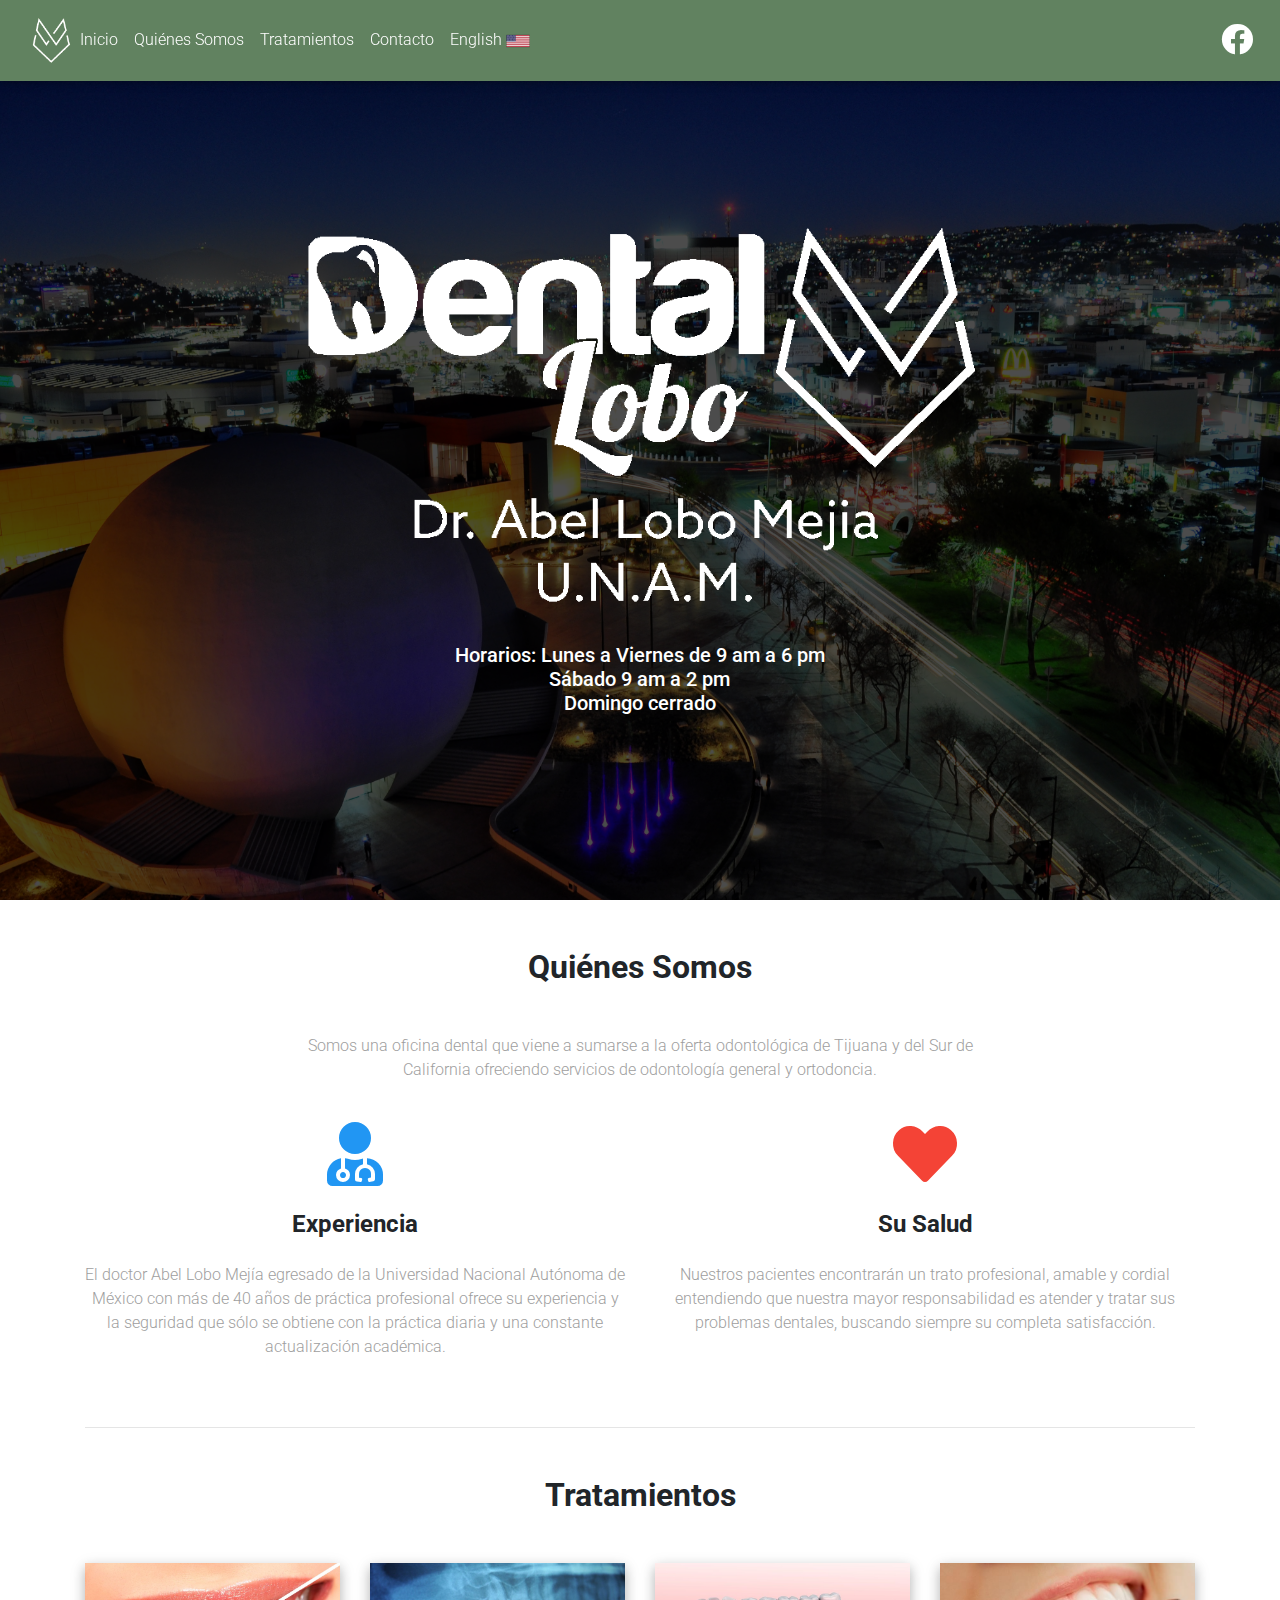
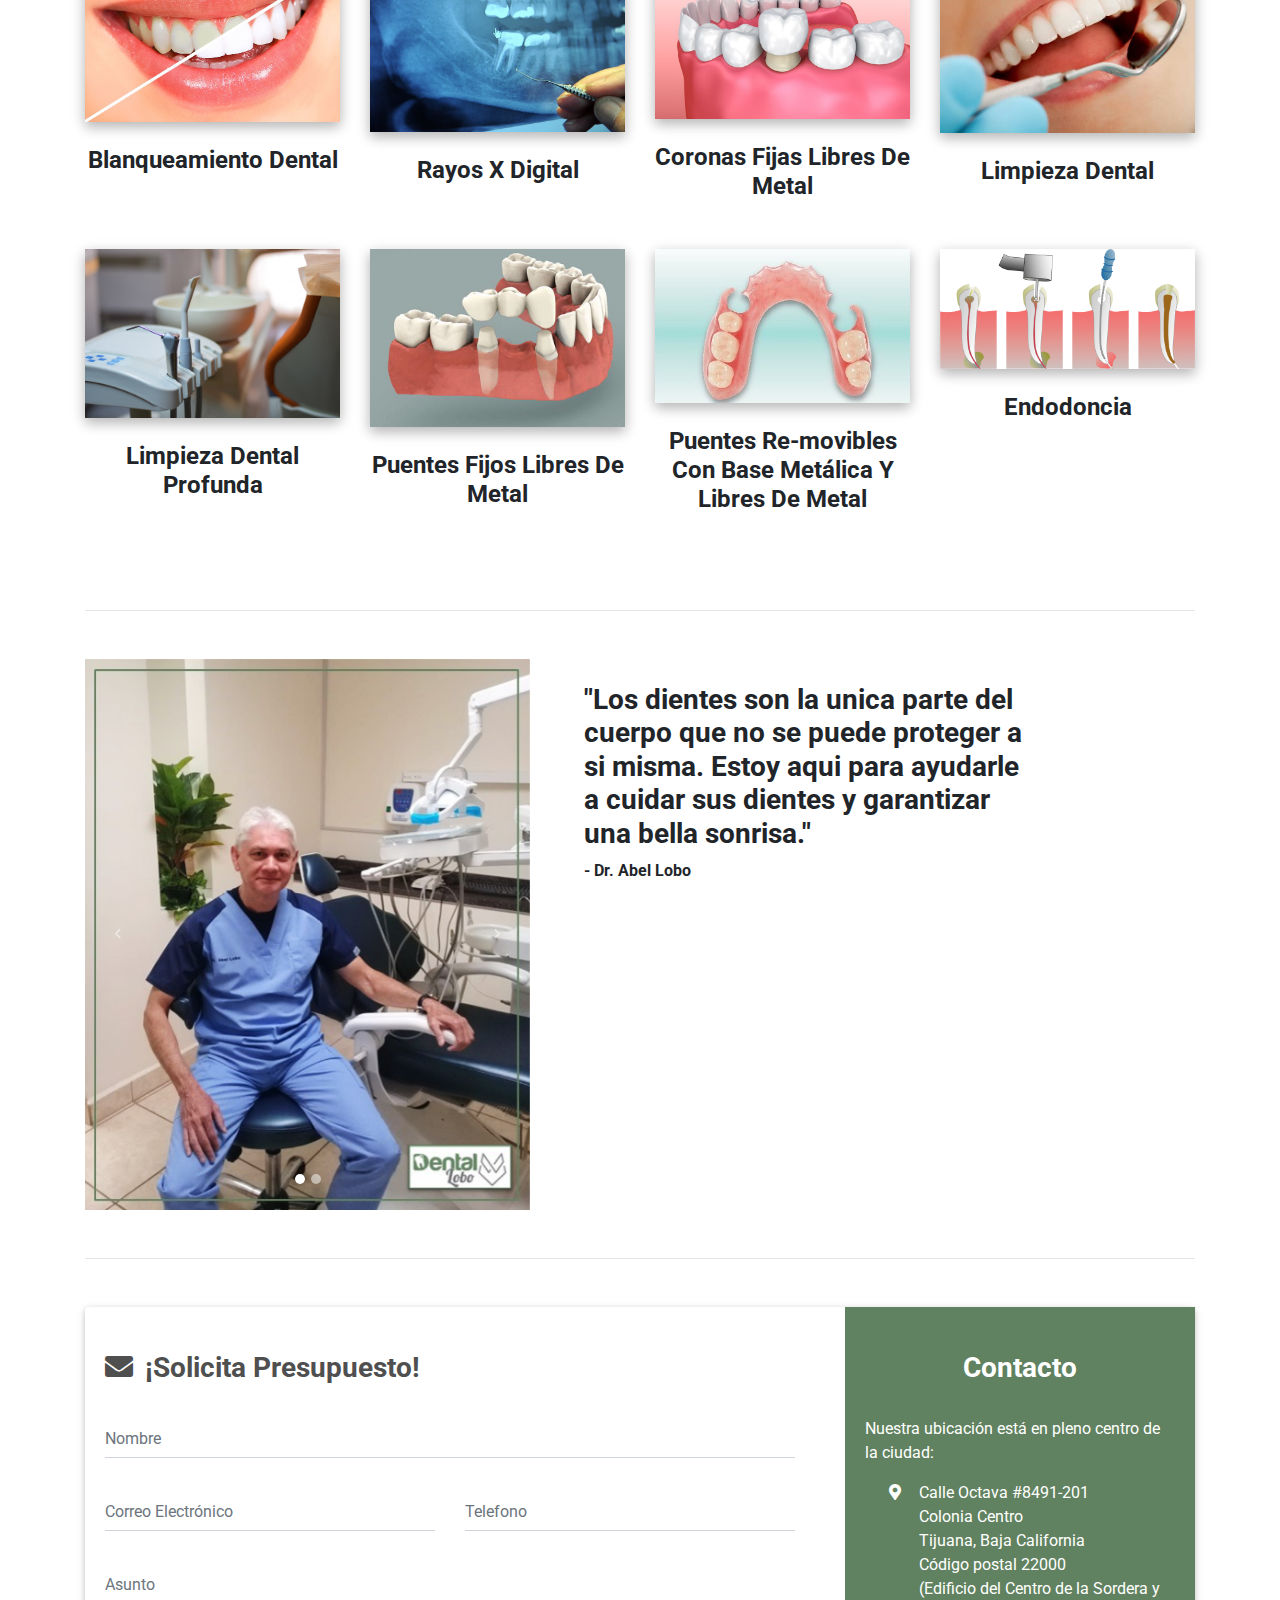
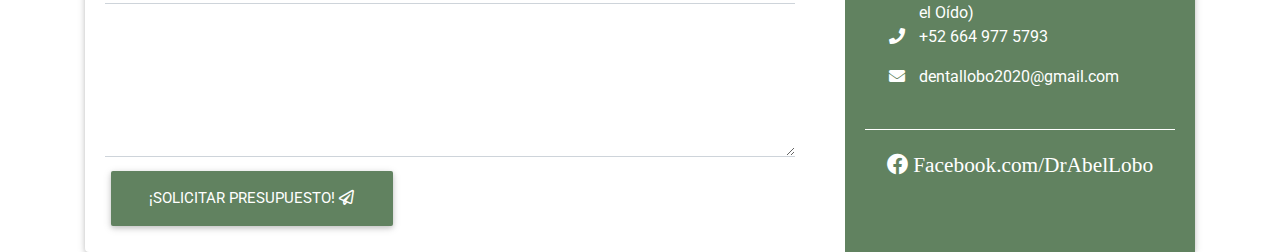
<file: home.html>
<!DOCTYPE html>
<html lang="es">
<head>
  <meta charset="UTF-8">
  <meta name="viewport" content="width=device-width, initial-scale=1, shrink-to-fit=no">
  <meta http-equiv="x-ua-compatible" content="ie=edge">
  <title>Dental Lobo</title>
  <link rel="stylesheet" href="https://use.fontawesome.com/releases/v5.11.2/css/all.css">
  <link rel="stylesheet" href="https://fonts.googleapis.com/css?family=Roboto:300,400,500,700&display=swap">
  <link rel="stylesheet" href="css/bootstrap.min.css">
  <link rel="stylesheet" href="css/mdb.min.css">
  <link rel="stylesheet" href="css/style.css">
  <script src="https://ajax.googleapis.com/ajax/libs/jquery/3.4.1/jquery.min.js"></script>
  <script src="https://cdnjs.cloudflare.com/ajax/libs/popper.js/1.16.0/umd/popper.min.js"></script>
  <script src="https://maxcdn.bootstrapcdn.com/bootstrap/4.4.1/js/bootstrap.min.js"></script>
  <link rel="icon" type="image/png" href="./img/D.png">
</head>

<body>
  <header>
  <!-- Navbar -->
  <!-- style="background-color: #618260;" -->
    <nav class="navbar navbar-expand-lg navbar-dark fixed-top scrolling-navbar" style="background-color: #618260;" >
      <a class="navbar-brand" href="/">
        <img id="navbar-logo" src="img/wolf.png">
      </a>
      <button class="navbar-toggler" type="button" data-toggle="collapse" data-target="#collapsibleNavbar">
        <span class="navbar-toggler-icon"></span>
      </button>
      <div class="collapse navbar-collapse" id="collapsibleNavbar">
        <ul class="navbar-nav mr-auto">
          <li class="nav-item">
            <a class="nav-link" href="#intro">Inicio
            </a>
          </li>
          <li class="nav-item">
            <a class="nav-link" href="#customer">Quiénes Somos</a>
          </li>
          <li class="nav-item">
            <a class="nav-link" href="#services">Tratamientos</a>
          </li>
          <li class="nav-item">
            <a class="nav-link" href="#contact">Contacto</a>
          </li>
          <li class="nav-item">
            <a class="nav-link" href="/eng.html">
              English
              <img  src="img/us-small.png">
            </a>
          </li>
        </ul>
        <ul class="navbar-nav ml-auto nav-flex-icons">
          <li class="nav-item">
            <a href="https://www.facebook.com/DrAbelLobo" target="_blank" class="nav-link waves-effect waves-light">
              <i class="fab fa-facebook fa-2x"></i>
            </a>
          </li>
        </ul>
      </div>
    </nav>
  <!-- End of Navbar -->
  <!-- Background Image -->
    <div id="intro" class="view">
      <div class="mask rgba-black-strong">
        <div class="container-fluid d-flex align-items-center justify-content-center h-100">
          <div class="row d-felx justify-content-center text-center">
            <div class="col-md-10">
              <img src="img/Logo-white.png" class="img-fluid">
              <!-- <button type="button" href="#contact" class="btn btn-outline-white">
                  Contact Us
                  <i class="fas fa-book ml-2"></i>
              </button> -->
              <p class="h5 text-center white-text">
                Horarios: Lunes a Viernes de 9 am a 6 pm<br/>
                Sábado 9 am a 2 pm<br/>
                Domingo cerrado 
              </p>
            </div>
          </div>
        </div>
      </div>
    </div>
    <div id="customer"></div>
    <!-- End of Background Image -->
  </header>
  <main class="mt-5">
  <!-- Goals -->
  <div class="container">
    <section class="text-center">
      <h2 class="mb-5 font-weight-bold">Quiénes Somos</h2>
      <div class="row d-flex justify-content-center mb-4">
        <div class="col-md-8">
          <p class="grey-text">
            Somos una oficina dental que viene a sumarse a la oferta odontológica de Tijuana y del Sur de California ofreciendo servicios de odontología general y ortodoncia. 
          </p>
        </div>
      </div>
      <div class="row">
        <div class="col-md-6 mb-1">
          <i class="fas fa-user-md fa-4x blue-text"></i>
          <h4 class="my-4 font-weight-bold">Experiencia</h4>
          <p class="grey-text">
            El doctor Abel Lobo Mejía egresado de la Universidad Nacional Autónoma de México con más de 40 años de práctica profesional 
            ofrece su experiencia y la seguridad que sólo se obtiene con la práctica diaria y una constante actualización académica.
          </p>
        </div>
        <div class="col-md-6 mb-1">
          <i class="fas fa-heart fa-4x red-text"></i>
          <h4 class="my-4 font-weight-bold">Su Salud</h4>
          <p class="grey-text">
            Nuestros pacientes encontrarán un trato profesional, amable y cordial entendiendo que nuestra 
            mayor responsabilidad es atender y tratar sus problemas dentales, buscando siempre su completa satisfacción. 
          </p>
        </div>
      </div>
    </section>
    <div id="services"></div>
    <!-- End of Goals -->
    <hr class="my-5">
    <!-- Services -->
    <section class="text-center">
      <h2 class="mb-5 font-weight-bold">Tratamientos</h2>
      <div class="row">
        <div class="col-lg-3 col-md-12 mb-4">
          <div class="view overlay z-depth-1-half">
            <img src="./img/whitening.jpg" class="img-fluid" alt="">
            <a href="https://www.facebook.com/pg/DrAbelLobo/services/?ref=page_internal">
              <div class="mask rgba-black-slight"></div>
            </a>
          </div>
          <h4 class="my-4 font-weight-bold">Blanqueamiento Dental</h4>
        </div>
        <div class="col-lg-3 col-md-6 mb-4">
          <div class="view overlay z-depth-1-half">
            <img src="./img/xray.jpg" class="img-fluid">
            <a href="https://www.facebook.com/pg/DrAbelLobo/services/?ref=page_internal">
              <div class="mask rgba-black-slight"></div>
            </a>
          </div>
          <h4 class="my-4 font-weight-bold">Rayos X Digital</h4>
        </div>
        <div class="col-lg-3 col-md-12 mb-4">
          <div class="view overlay z-depth-1-half">
            <img src="./img/crown.jpg" class="img-fluid" alt="">
            <a href="https://www.facebook.com/pg/DrAbelLobo/services/?ref=page_internal">
              <div class="mask rgba-black-slight"></div>
            </a>
          </div>
          <h4 class="my-4 font-weight-bold">Coronas Fijas Libres De Metal</h4>
        </div>
        <div class="col-lg-3 col-md-6 mb-4">
          <div class="view overlay z-depth-1-half">
            <img src="./img/smile.jpg" class="img-fluid">
            <a href="https://www.facebook.com/pg/DrAbelLobo/services/?ref=page_internal">
              <div class="mask rgba-black-slight"></div>
            </a>
          </div>
          <h4 class="my-4 font-weight-bold">Limpieza Dental</h4>
        </div>
      </div>
      <div class="row">
        <div class="col-lg-3 col-md-6 mb-4">
          <div class="view overlay z-depth-1-half">
            <img src="./img/dentist.jpg" class="img-fluid">
            <a href="https://www.facebook.com/pg/DrAbelLobo/services/?ref=page_internal">
              <div class="mask rgba-black-slight"></div>
            </a>
          </div>
          <h4 class="my-4 font-weight-bold">Limpieza Dental Profunda</h4>
        </div>
        <div class="col-lg-3 col-md-6 mb-4">
          <div class="view overlay z-depth-1-half">
            <img src="./img/bridge2.jpg" class="img-fluid">
            <a href="https://www.facebook.com/pg/DrAbelLobo/services/?ref=page_internal">
              <div class="mask rgba-black-slight"></div>
            </a>
          </div>
          <h4 class="my-4 font-weight-bold">Puentes Fijos Libres De Metal</h4>
        </div>
        <div class="col-lg-3 col-md-6 mb-4">
          <div class="view overlay z-depth-1-half">
            <img src="./img/bridge.jpg" class="img-fluid">
            <a href="https://www.facebook.com/pg/DrAbelLobo/services/?ref=page_internal">
              <div class="mask rgba-black-slight"></div>
            </a>
          </div>
          <h4 class="my-4 font-weight-bold">Puentes Re-movibles Con Base Metálica Y Libres De Metal </h4>
        </div>
        <div class="col-lg-3 col-md-6 mb-4">
          <div class="view overlay z-depth-1-half">
            <img src="./img/Root_Canal_Illustration.png" class="img-fluid">
            <a href="https://www.facebook.com/pg/DrAbelLobo/services/?ref=page_internal">
              <div class="mask rgba-black-slight"></div>
            </a>
          </div>
          <h4 class="my-4 font-weight-bold">Endodoncia</h4>
        </div>
      </div>
    </section>
    <hr class="my-5">
    <!-- End of Services -->
    <section class="mb-4">
    <!-- Doctor Image -->
    <div class="row">
      <div class="col-lg-5 col-md-12 mr-4 align-items-center">
        <div id="carousel-example-1z" class="carousel slide carousel-fade" data-ride="carousel">
          <ol class="carousel-indicators">
            <li data-target="#carousel-example-1z" data-slide-to="0" class="active"></li>
            <li data-target="#carousel-example-1z" data-slide-to="1"></li>
          </ol>
          <div class="carousel-inner" role="listbox">
            <!--First slide-->
            <div class="carousel-item active">
              <img class="d-block w-100" src="/img/pic1.jpg"
                alt="First slide">
            </div>
            <!--/First slide-->
            <!--Second slide-->
            <div class="carousel-item">
              <img class="d-block w-100" src="/img/chair2.jpg"
                alt="Second slide">
            </div>
            <!--/Second slide-->
          </div>
          <!--Controls-->
          <a class="carousel-control-prev" href="#carousel-example-1z" role="button" data-slide="prev">
            <span class="carousel-control-prev-icon" aria-hidden="true"></span>
            <span class="sr-only">Previous</span>
          </a>
          <a class="carousel-control-next" href="#carousel-example-1z" role="button" data-slide="next">
            <span class="carousel-control-next-icon" aria-hidden="true"></span>
            <span class="sr-only">Next</span>
          </a>
          <!--/.Controls-->
        </div>
        <!-- End of Carousel -->
      </div>
      <div class="col-lg-5 mt-4">
        <h3 class="font-weight-bold">
          "Los dientes son la unica parte del cuerpo que no se puede proteger a si misma. Estoy aqui para ayudarle a cuidar sus dientes y garantizar una bella sonrisa."
        </h3>
        <p class="font-weight-bold">
          - Dr. Abel Lobo
        </p>
      </div>
    </div>
    <hr class="my-5">
    </section>
  </main>
  <footer>
  <!-- Contact Form -->
  <div id="contact" class="container my-5">
    <section id="contact" class="contact-section dark-grey-text mb-5">
      <div class="card">
        <div class="row">
          <div class="col-lg-8">
            <form action="https://formspree.io/dentallobo2020@gmail.com" method="POST">
              <div class="card-body form">
                <h3 class="font-weight-bold dark-grey-text mt-4"><i class="fas fa-envelope pr-2 mr-1"></i>¡Solicita Presupuesto!</h3>
                <div class="row">
                  <div class="col-md-12">
                    <div class="md-form mb-0">
                      <input 
                      type="text" 
                      id="form-contact-name" 
                      class="form-control" 
                      name="name" 
                      placeholder="Nombre"
                      required
                      >
                    </div>
                  </div>
                </div>
                <div class="row">
                  <div class="col-md-6">
                    <div class="md-form mb-0">
                      <input 
                      type="email" 
                      id="form-contact-email" 
                      class="form-control" 
                      name="email" 
                      placeholder="Correo Electrónico"
                      required
                      >
                    </div>
                  </div>
                  <div class="col-md-6">
                    <div class="md-form mb-0">
                      <input 
                      type="tel" 
                      id="form-contact-phone" 
                      class="form-control" 
                      name="telephone" 
                      placeholder="Telefono">
                    </div>
                  </div>
                </div>
                <div class="row">
                  <div class="col-md-12">
                    <div class="md-form mb-0">
                      <input 
                      type="text" 
                      id="form-subject" 
                      class="form-control" 
                      name="subject" 
                      placeholder="Asunto"
                      required
                      >
                    </div>
                  </div>
                </div>
                <div class="row">
                  <div class="col-md-12">
                    <div class="md-form mb-0">
                      <textarea 
                      id="form-contact-message" 
                      class="form-control md-textarea" 
                      rows="3" name="message" 
                      placeholder="Mensaje"
                      required
                      >
                    </textarea>
                    <button class="btn btn-lg text-white" type="submit" style="background-color: #618260;" >
                      ¡Solicitar Presupuesto!
                      <i class="far fa-paper-plane"></i>
                    </button>
                  </div>
                </div>
              </div>
            </div>
          </form>
        </div>
        <div class="col-lg-4">
          <div class="card-body contact text-center h-100 white-text" style="background-color: #618260;" >
            <h3 class="font-weight-bold my-4 pb-2">Contacto</h3>
            <p align="left">Nuestra ubicación está en pleno centro de la ciudad:</p>
            <ul class="text-lg-left list-unstyled ml-4">
              <li class="row">
                <p class="col-lg-1">
                  <i class="fas fa-map-marker-alt pr-2"></i>
                </p>
                <a class="col-lg white-text" href="https://www.google.com/maps/place/Calle+8+8491,+Zonaeste,+22000+Tijuana,+B.C.,+Mexico/@32.5280227,-117.0344555,17z/data=!3m1!4b1!4m8!1m2!2m1!1sCalle+8va.+%238491+Local+201+Tijuana,+Baja+California!3m4!1s0x80d948532cd12d17:0xd7347495e7b1ca0a!8m2!3d32.5280227!4d-117.0322615">
                  Calle Octava #8491-201<br/>
                  Colonia Centro<br/>
                  Tijuana, Baja California<br/>
                  Código postal 22000<br/>
                  (Edificio del Centro de la Sordera y el Oído)
                </a>
              </li>
              <li class="row">
                <p class="col-lg-1">
                  <i class="fas fa-phone pr-2"></i>
                </p>
                <a href="tel:+526649775793" class="col-lg white-text">
                  +52 664 977 5793
                </a>
              </li>
              <li class="row">
                <p class="col-lg-1">
                  <i class="fas fa-envelope pr-2"></i>
                </p>
                <a href="mailto:dentallobo2020@gmail.com" class="col-lg white-text">
                  dentallobo2020@gmail.com
                </a>
              </li>
            </ul>
            <hr class="hr-light my-4">
            <ul class="list-inline text-center list-unstyled">
              <li class="list-inline-item">
                <a href="https://www.facebook.com/DrAbelLobo" target="_blank" class="p-2 fa-lg tw-ic white-text">
                  <i class="fab fa-facebook"> Facebook.com/DrAbelLobo</i>
                </a>
              </li>
            </ul>
          </div>
        </div>
      </div>
    </div>
  </section>
  </div>
<!-- End of Contact Form -->
</footer>

</body>

</html>
</file>
<file: css/style.css>
html,
body,
header,
#intro {
    height: 100%;
}

#intro {
    background: url("../img/Tijuana.jpg")no-repeat center center fixed;
    -webkit-background-size: cover;
    -moz-background-size: cover;
    -o-background-size: cover;
    background-size: cover;
}

#navbar-logo {
    position: relative;
    width: 40px;
    left: 15px;
}

html {
    scroll-behavior: smooth;
}

a:hover {
    text-decoration: underline;
}
</file>
